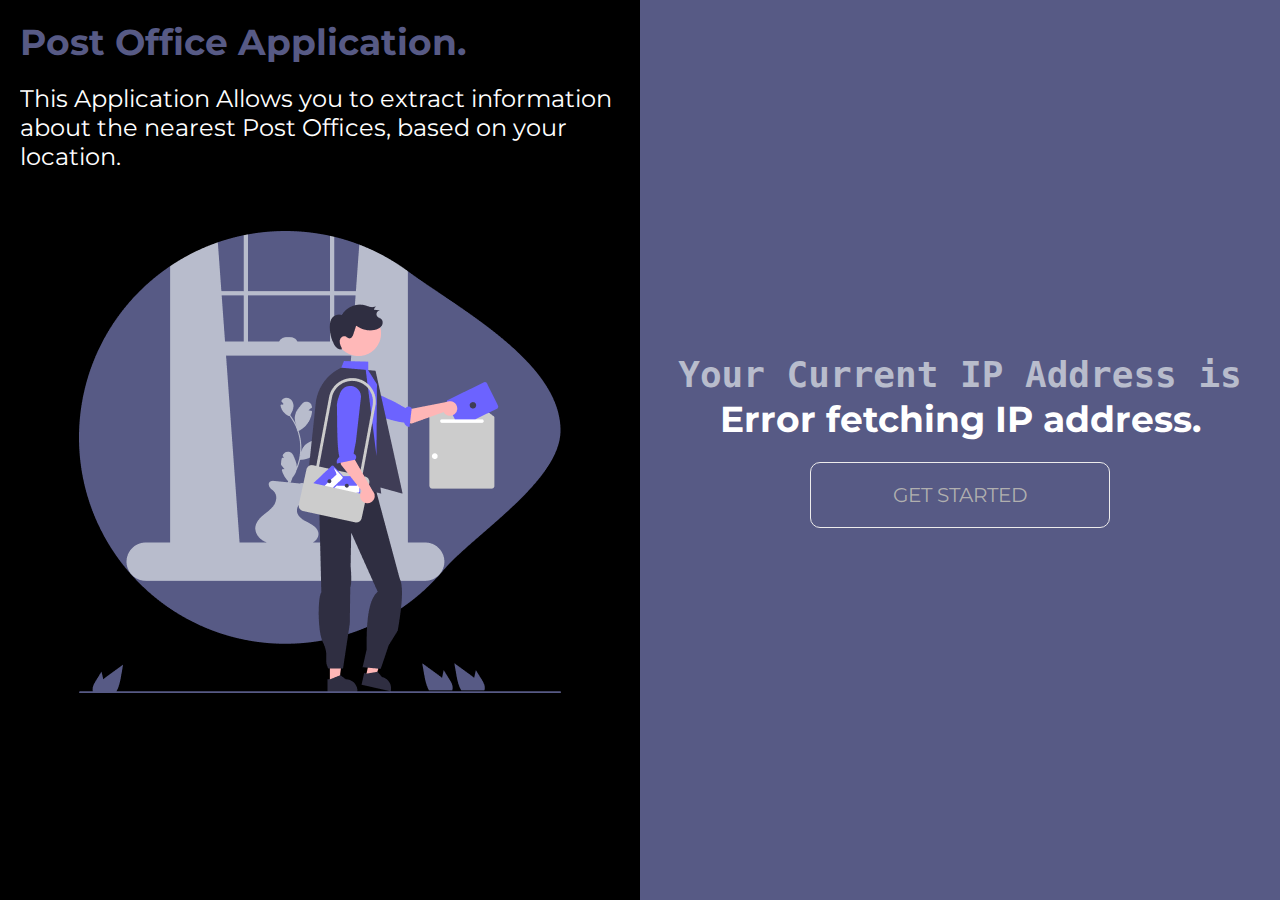
<file: index.html>
<!DOCTYPE html>
<html lang="en">
<head>
    <meta charset="UTF-8">
    <meta name="viewport" content="width=device-width, initial-scale=1.0">
    <title>Post Office Application</title>
    <link rel="stylesheet" href="style.css">
   
</head>
<body>
     <div id="main">
        <div id="left-container">
            <!--            Left Container-->
           <h1>Post Office Application.</h1>
           <p>This Application Allows you to extract information about 
            the nearest Post Offices, based on your location.</p>
            <center style="margin-top: 100px;">
                <img src="./Images/undraw_messenger_re_8bky 1.png" 
                alt="post-master" >
                </center>
        </div>
        <!--        Right container-->
        <div id="right-container">
       <center >
        <h1>Your Current IP Address is <span id="IP"></span></h1>
        <button id="submit">GET STARTED</button>
       </center>
        </div>
     </div>

    <script src="script.js"></script>
</body>
</html>
</file>
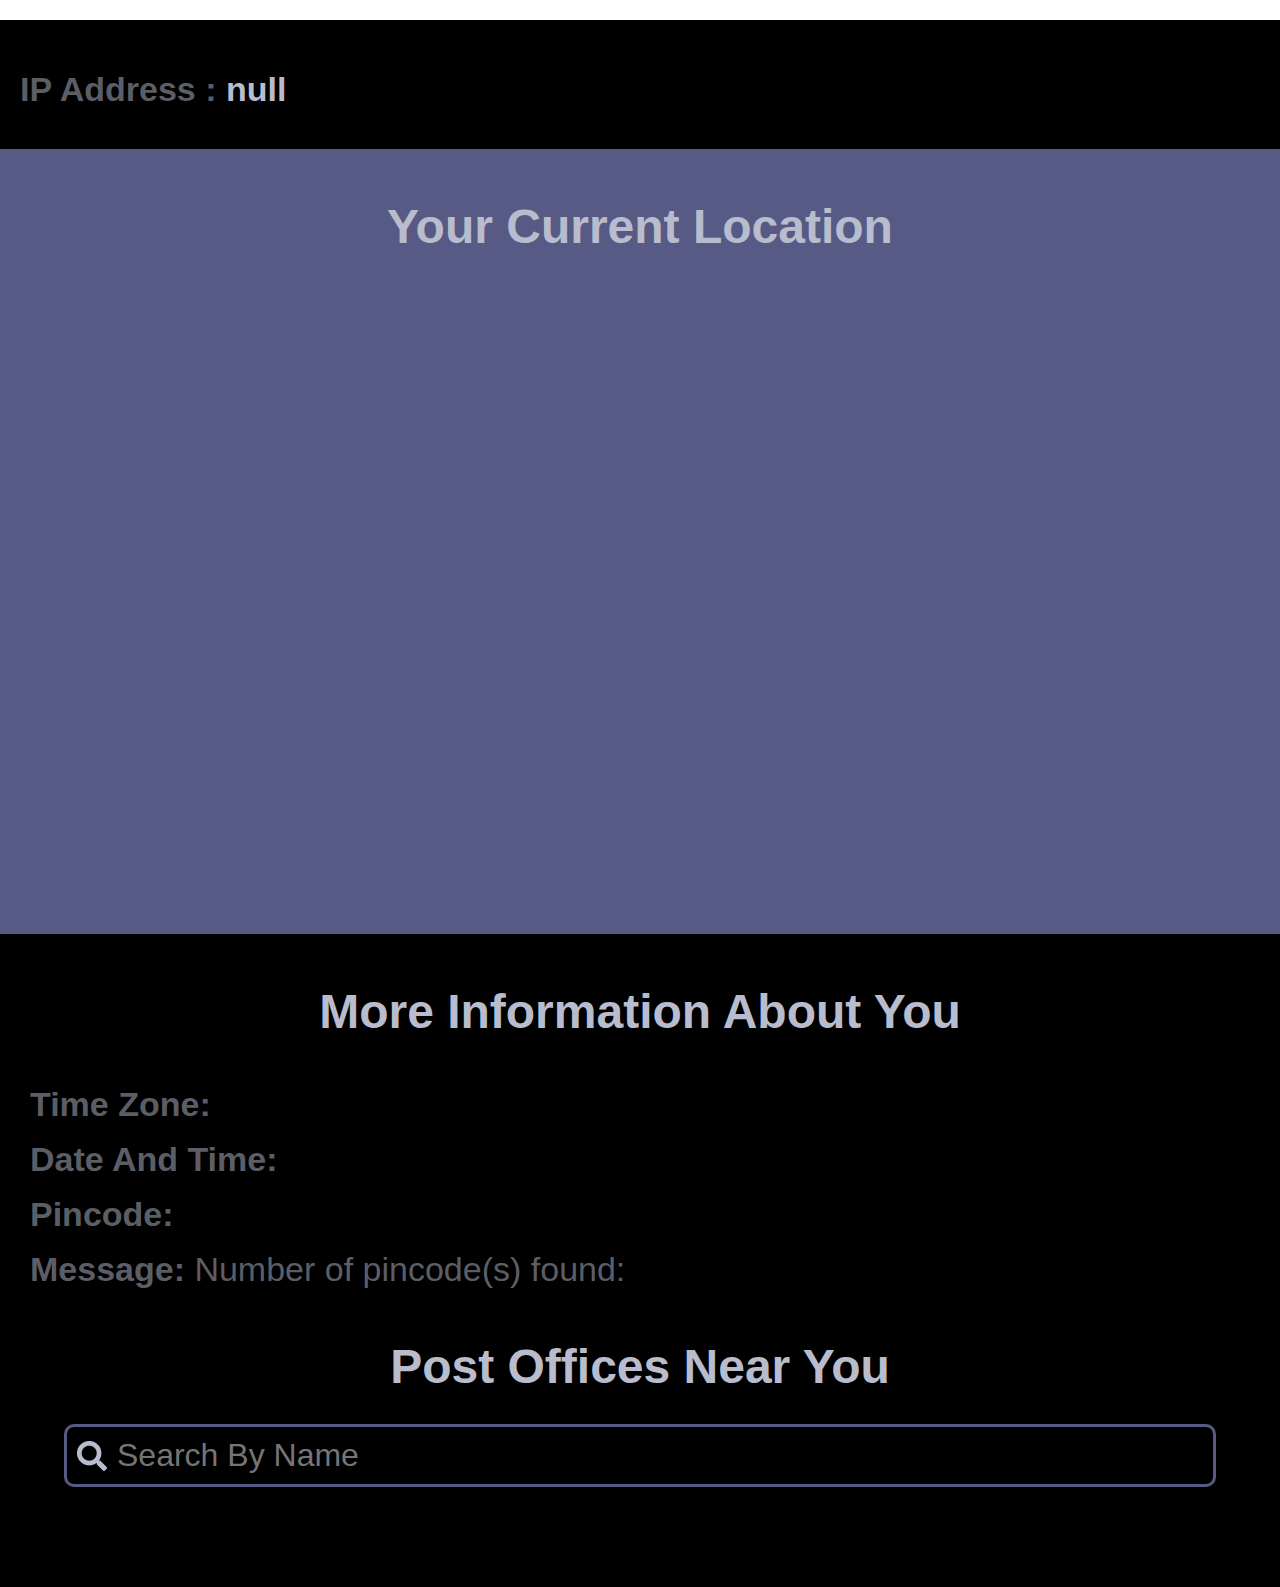
<file: listing.html>
<!DOCTYPE html>
<html lang="en">
<head>
    <meta charset="UTF-8">
    <meta name="viewport" content="width=device-width, initial-scale=1.0">
    <title>Post-Office</title>
    <link rel="stylesheet" href="listing.css">
</head>
<body>
    <div class="main-container">
        <div class="location-info">
            <p id="ip-add">IP Address</p>
            <div class="info">
             <!-- user information   --> 
             <!-- <div class="lat">
                <p>Lat:</p>
                <p>Long:</p>
             </div>     -->
            </div>
        </div>

        <div class="current-location">
            <h1>Your Current Location</h1>
            <iframe id="location-map"
            width="90%" 
            height="600" 
            frameborder="0" 
            style="border:0">
           </iframe>
        </div>

        <div class="more-information">
            <h1>More Information About You</h1>
            <p>Time Zone: <span id="time-zone"></span></p>
            <p>Date And Time: <span id="date-time"></span></p>
            <p>Pincode: <span id="pincode"></span></p>
            <p>Message: <span id="num">Number of pincode(s) found:</span> <span id="message"></span></p>
        </div>

        <div class="post-office">
            <h1>Post Offices Near You</h1>
            <div class="search-bar">
                <div class="inputdesign">
                    <img src="./Images/Vector (1).png" alt="">
                    <input type="text" id="post-office-search" placeholder="Search By Name">
                </div>      
            </div>
            <div class="listing-container">
                <!--showing postal details-->
            </div>
        </div>
        
    </div>
  <script src="listing.js"></script>
    
</body>
</html>
</file>
<file: style.css>
@import url('https://fonts.googleapis.com/css2?family=Croissant+One&family=Montserrat:wght@300&family=Poppins:wght@100;300;500&family=Roboto&display=swap');
*{
    
    margin: 0;
    padding: 0;
    box-sizing: border-box;
    font-family: Montserrat;
}

body{
    width: 100%;
    height: 100%;

}
#main{
    display: flex;
}
#left-container{
    width: 50%;
    height: 100vh;
    background:#000;

}
#left-container>h1{
    position:relative;
    /* font-family: Montserrat; */
    font-size: 36px;
    font-weight: bold;
    line-height: 44px;
    letter-spacing: 0em;
    text-align: left;
    color:rgba(87, 90, 133, 1);
    top: 20px;
    margin-left: 20px;
}
#left-container>p{

position: relative;

font-size: 24px;
font-weight: 400;
line-height: 29px;
letter-spacing: 0em;
text-align: left;
color: #fff;
overflow:auto;
top: 40px;
margin-left: 20px;
}

#right-container{
    width: 50%;
    height: 100vh;
    display: flex;
    align-items: center;
    justify-content: center;
    background: rgba(87, 90, 133, 1);

}
#right-container>center>h1{
    position: relative;
    font-family:monospace;
    font-size: 36px;
    font-weight: 700;
    line-height: 44px;
    letter-spacing: 0em;
    text-align: center;
    color:#B8BCCC;
    top: 50%;
    
}
#right-container>center>h1>span{
color:#FFFFFF;
    
font-size: 36px;
font-weight: bold;
line-height: 44px;
letter-spacing: 0em;
text-align: left;

}
#right-container>center>button{
    position: relative;
    top: 55%;
    text-align: center;
    display: flex;
    justify-content: center;
    margin: 20px;
    /* margin-left: 35% ; */
    font-size: 20px;
    background: rgba(87, 90, 133, 1);
    color: #b0afaf;
    border-radius: 10px;
    border: 1px solid #edecec;
    width:300px;
    padding: 20px;
    cursor: pointer;
}
#right-container>center>button:hover{
    background:rgba(255, 255, 255, .5) ;
    color:#000;
    transition: ease 0.5s;
    scale: 1.1;
}
</file>
<file: listing.css>
*{
    margin:0;
    padding:0;
    box-sizing: border-box;
}
body{
    font-family: 'Inter', sans-serif;
}
.main-container{
    background-color: black;
    width: 100%;
}

.location-info{
    width: 95%;
    margin: auto;
    padding-top: 50px;
    /* margin-top: 50px; */
    margin-bottom: 50px;
    margin: 20px;
    
}
.location-info>p ,.info-div>p , .more-information>p{
    font-size: 34px;
    font-weight: 700;
    color: #B8BCCC80;
}
.location-info>p{
    margin-bottom: 20px;
}
.location-info>p span , .info-div>p span, .more-information>p span{
    font-size: 34px;
    font-weight: 700;
    color: #B8BCCC;
}
.info{
    display: flex;
    gap: 3em;
}
.info-div{
    width: 30%;
}
.current-location{
    width: 100%;
    background-color: #575A85;
    display: flex;
    flex-direction: column;
    align-items: center;
    justify-content: center;
    padding-top: 50px;
    padding-bottom: 50px;
}
.current-location>h1{
    color: #B8BCCC;
    font-size: 48px;
    font-weight: 700;
    margin-bottom: 30px;
}
.more-information>h1 , .post-office>h1{
    color: #B8BCCC;
    font-size: 48px;
    font-weight: 700;
    margin-bottom: 30px;
    align-self: center;
}
.more-information{
    display: flex;
    flex-direction: column;
    padding-top: 50px;
    padding-bottom: 50px;
    gap: 1em;
   
}
.more-information>p{
    padding-left: 30px;
}
#num{
    color: #B8BCCC80;
    font-size: 34px;
    font-weight: 400;
}
.post-office{
    display: flex;
    flex-direction: column;
    align-items: center;
    width: 90%;
    margin: auto;
}
.search-bar{
    width: 100%;
}
.inputdesign{
    width: 100%;
    display: flex;
    align-items: center;
    border: 3px solid #575A85;
    border-radius: 10px;
    

}
.inputdesign>img{
    margin-left: 10px;
    width: 30px;
    height: 30px;
}
.inputdesign>input{
    width: 100%;
  color: #B8BCCC;
  font-size: 32px;
  border: none;
  background-color: transparent;
  padding: 10px;
}
.inputdesign>input:focus{
    outline: none;
}
.listing-container{
    padding-top: 50px;
    margin-bottom: 50px;
    width: 100%;
    display: flex;
    flex-wrap: wrap;
    justify-content: space-between;
    gap: 2em;
}
.card{
    background-color: #575A85;
    width: 45%;
    padding-top: 30px;
    padding-bottom: 50px; 
    display: grid;
    gap: 1em; 
    border-radius: 5px;
}
.card>p{
    color: #B8BCCC;
    font-size: 34px;
    font-weight: 700;
    margin-left: 30px;
}
</file>
